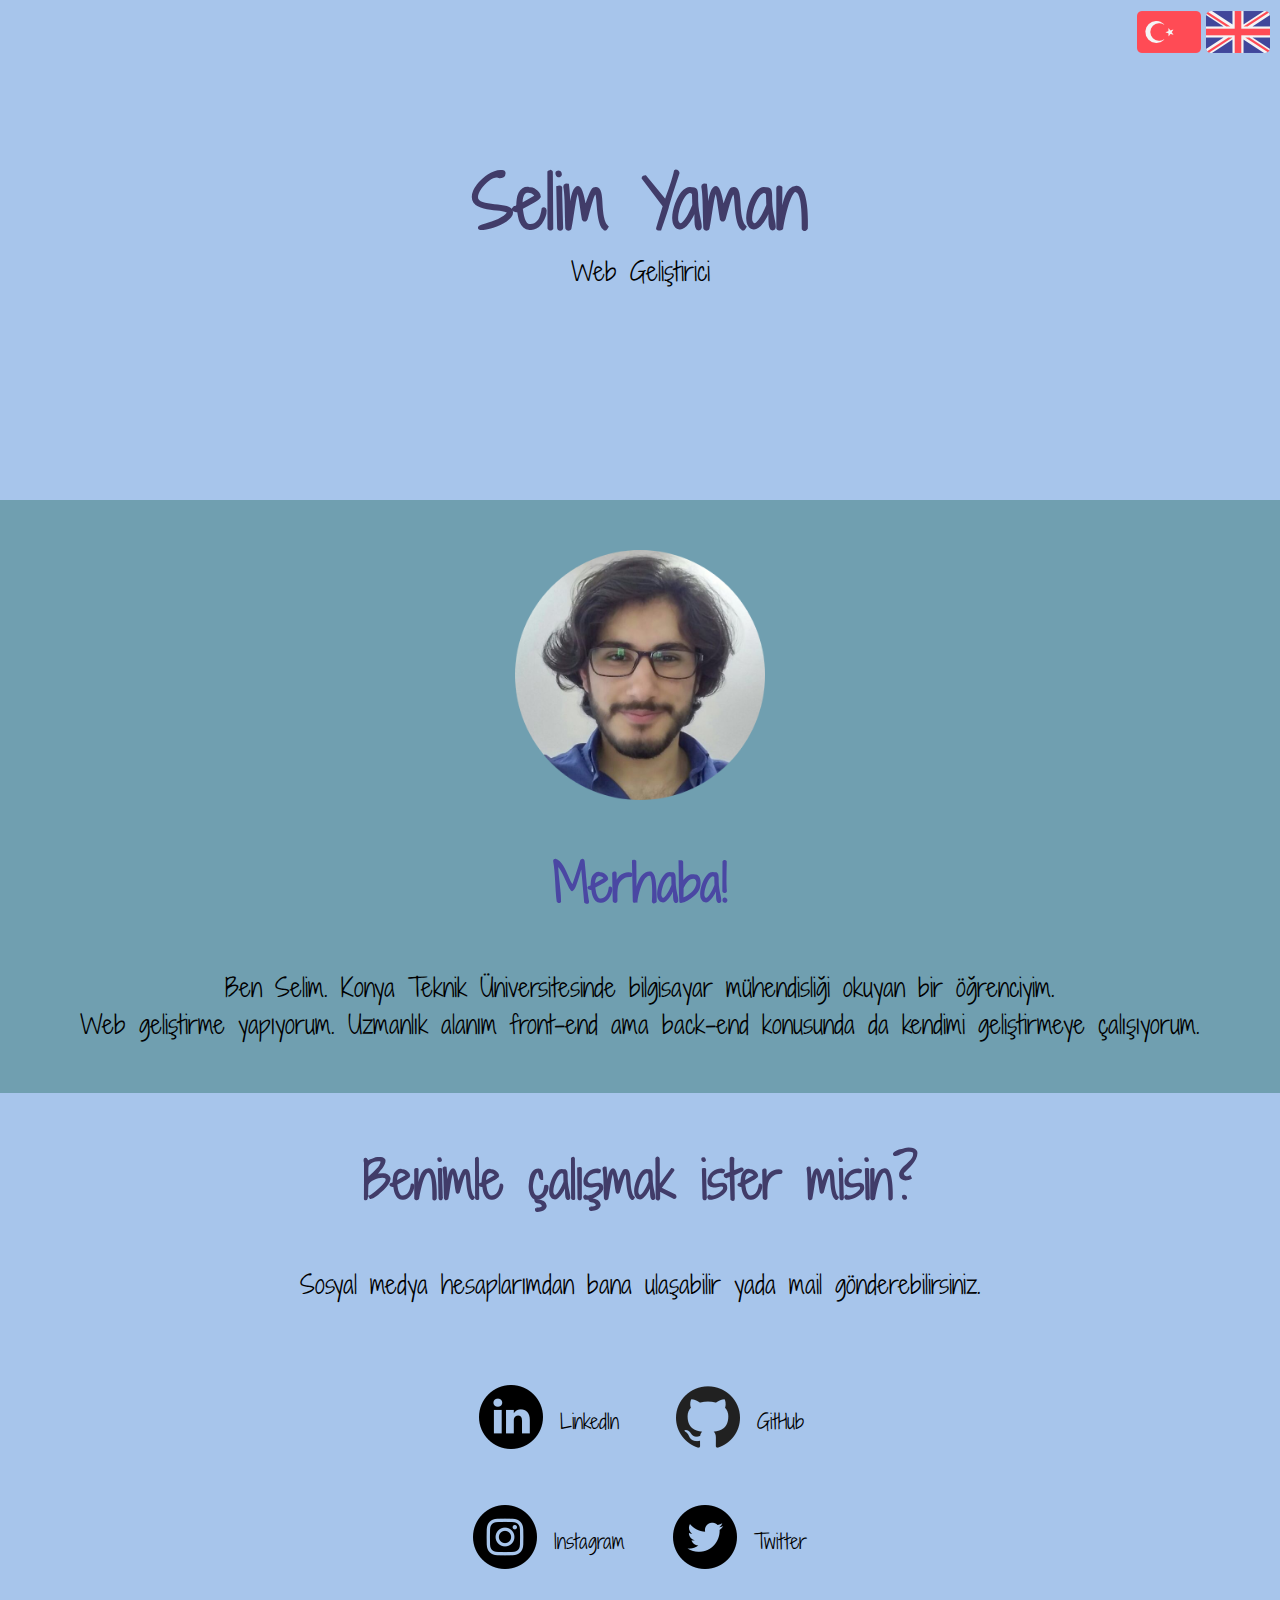
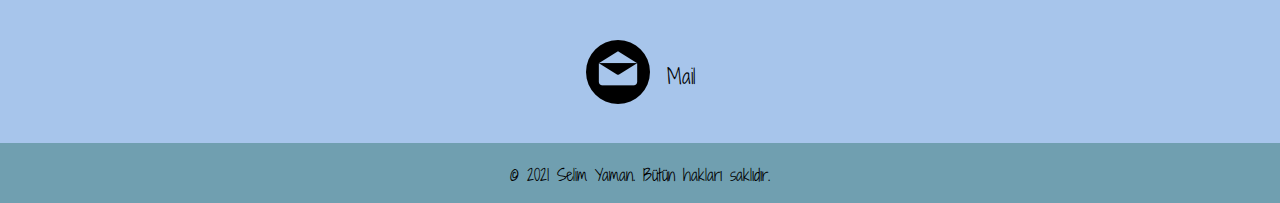
<file: index.html>
<!DOCTYPE html>
<html lang="en" dir="ltr">
  <head>
    <meta charset="utf-8">
    <title>Selim Yaman</title>
    <link rel="stylesheet" href="./CSS/styles.css">
    <link rel="icon" href="favicon.ico">
    <link rel="preconnect" href="https://fonts.gstatic.com">
    <link href="https://fonts.googleapis.com/css2?family=Architects+Daughter&family=Shadows+Into+Light+Two&display=swap" rel="stylesheet">
  </head>
  <body>

    <div class="top-container">
      <a href="index-eng.html"><img class="eng" src="images/eng.png" alt="english"></a>
      <a href="index.html"><img class="tr" src="images/tr.png" alt="türkçe"></a>

      <h1>Selim Yaman</h1>
      <p class="bio">Web Geliştirici</p>

    </div>

    <div class="middle-container">
      <img src="images/cpp.png" class="pp" alt="Selim Yaman">
      <h3>Merhaba!</h3>
      <p class="info">Ben Selim. Konya Teknik Üniversitesinde bilgisayar mühendisliği okuyan bir öğrenciyim. <br> Web geliştirme yapıyorum. Uzmanlık alanım front-end ama back-end konusunda da kendimi geliştirmeye çalışıyorum.</p>

    </div>

    <div class="bottom-container">
      <h2>Benimle çalışmak ister misin?</h2>
      <p class="info">Sosyal medya hesaplarımdan bana ulaşabilir yada mail gönderebilirsiniz.</p>

      <table>
        <tr>
          <td><a href="https://www.linkedin.com/in/muhammed-selim-yaman/"><div class="linkedin">
            <table>
              <tr>
                <td><img src="images/linkedin.png" alt=""></td>
                <td>LinkedIn</td>
              </tr>
            </table>
          </div></a></td>
          <td><a href="https://github.com/nostoc34"><div class="github">
            <table>
              <tr>
                <td><img src="images/github.png" alt=""></td>
                <td>GitHub</td>
              </tr>
            </table>

          </div></a></td>
        </tr>
        <tr>
          <td><a href="https://www.instagram.com/mselimyaman"><div class="instagram">
            <table>
              <tr>
                <td><img src="images/instagram.png" alt=""></td>
                <td>Instagram</td>
              </tr>
            </table>

          </div></a></td>
          <td><a href="https://twitter.com/mselimyaman"><div class="twitter">
            <table>
              <tr>
                <td><img src="images/twitter.png" alt=""></td>
                <td>Twitter</td>
              </tr>
            </table>

          </div></a></td>
        </tr>

      </table>

      <table>
        <tr>
          <td><a href="mailto:mselimyaman@gmail.com"><div class="mail">
            <table>
              <tr>
                <td><img src="images/email.png" alt=""></td>
                <td>Mail</td>
              </tr>
            </table>

          </div></a></td>
        </tr>
      </table>

    </div>

    <div class="last-contaier">
      <p class="sonpar">© 2021 Selim Yaman. Bütün hakları saklıdır.</p>

    </div>


  </body>
</html>
</file>
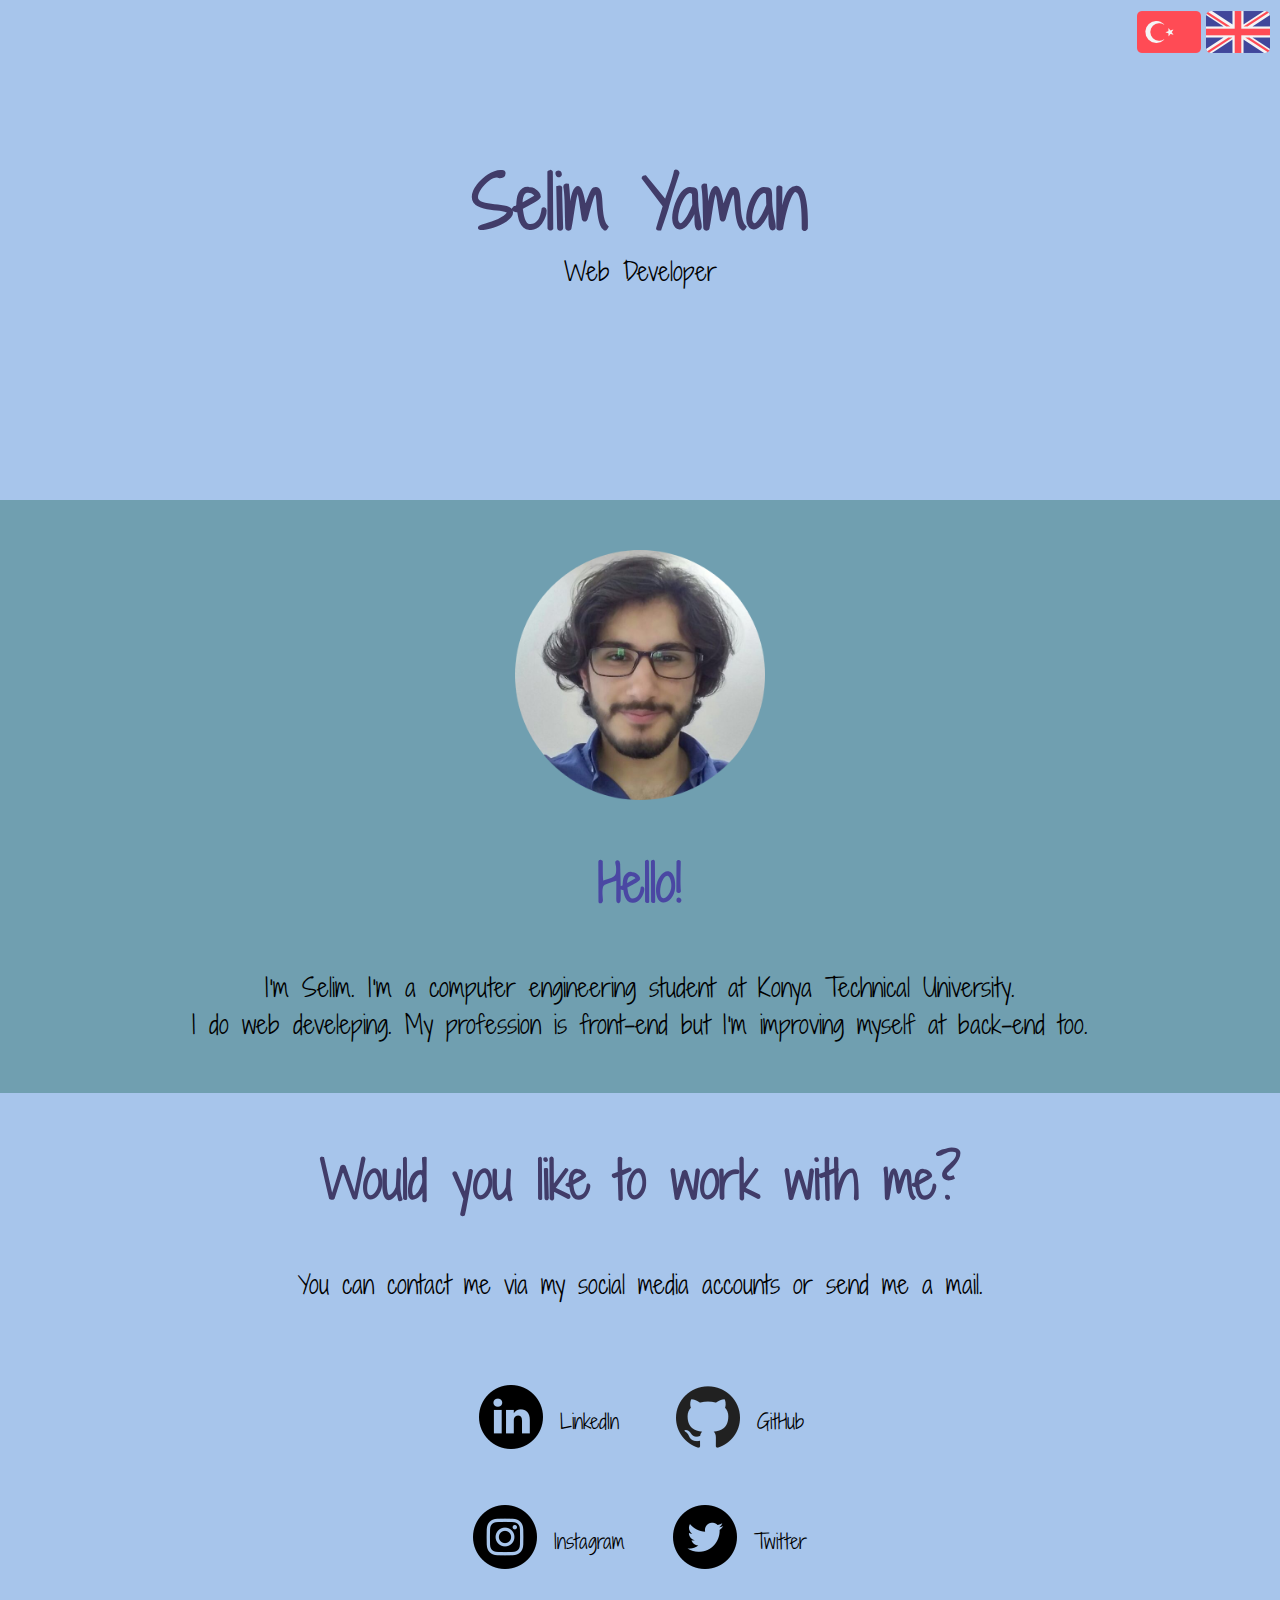
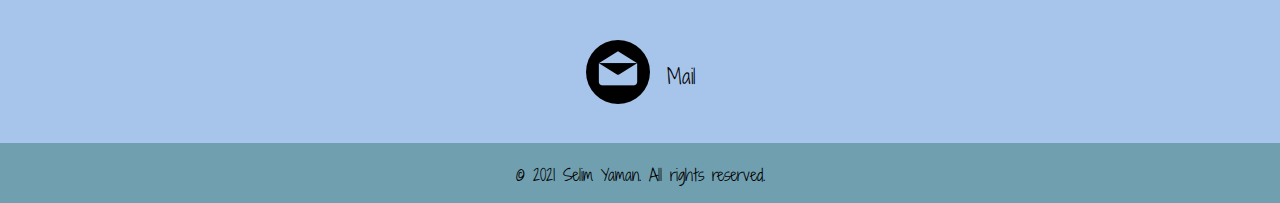
<file: index-eng.html>
<!DOCTYPE html>
<html lang="en" dir="ltr">
  <head>
    <meta charset="utf-8">
    <title>Selim Yaman</title>
    <link rel="stylesheet" href="./CSS/styles.css">
    <link rel="icon" href="favicon.ico">
    <link rel="preconnect" href="https://fonts.gstatic.com">
    <link href="https://fonts.googleapis.com/css2?family=Architects+Daughter&family=Shadows+Into+Light+Two&display=swap" rel="stylesheet">
  </head>
  <body>

    <div class="top-container">
      <a href="index-eng.html"><img class="eng" src="images/eng.png" alt="english"></a>
      <a href="index.html"><img class="tr" src="images/tr.png" alt="türkçe"></a>

      <h1>Selim Yaman</h1>
      <p class="bio">Web Developer</p>

    </div>

    <div class="middle-container">
      <img src="images/cpp.png" class="pp" alt="Selim Yaman">
      <h3>Hello!</h3>
      <p class="info">I'm Selim. I'm a computer engineering student at Konya Technical University. <br> I do web develeping. My profession is front-end but I'm improving myself at back-end too.</p>

    </div>

    <div class="bottom-container">
      <h2>Would you like to work with me?</h2>
      <p class="info">You can contact me via my social media accounts or send me a mail.</p>

      <table>
        <tr>
          <td><a href="https://www.linkedin.com/in/muhammed-selim-yaman/"><div class="linkedin">
            <table>
              <tr>
                <td><img src="images/linkedin.png" alt=""></td>
                <td>LinkedIn</td>
              </tr>
            </table>
          </div></a></td>
          <td><a href="https://github.com/nostoc34"><div class="github">
            <table>
              <tr>
                <td><img src="images/github.png" alt=""></td>
                <td>GitHub</td>
              </tr>
            </table>

          </div></a></td>
        </tr>
        <tr>
          <td><a href="https://www.instagram.com/mselimyaman"><div class="instagram">
            <table>
              <tr>
                <td><img src="images/instagram.png" alt=""></td>
                <td>Instagram</td>
              </tr>
            </table>

          </div></a></td>
          <td><a href="https://twitter.com/mselimyaman"><div class="twitter">
            <table>
              <tr>
                <td><img src="images/twitter.png" alt=""></td>
                <td>Twitter</td>
              </tr>
            </table>

          </div></a></td>
        </tr>

      </table>

      <table>
        <tr>
          <td><a href="mailto:mselimyaman@gmail.com"><div class="mail">
            <table>
              <tr>
                <td><img src="images/email.png" alt=""></td>
                <td>Mail</td>
              </tr>
            </table>

          </div></a></td>
        </tr>
      </table>

    </div>

    <div class="last-contaier">
      <p class="sonpar">© 2021 Selim Yaman. All rights reserved.</p>

    </div>


  </body>
</html>
</file>
<file: CSS/styles.css>
/****************  SELECTOR STYLES  ****************/


body{
  margin: 0;
  text-align: center;
  font-family: 'Shadows Into Light Two', cursive;
}

h1{
  margin-top: 0;
  font-size: 70px;
  color: #413c69;
  padding-top: 150px;
  margin-bottom: 0;
}

h3{
  margin-top: 0;
  margin-bottom: 0;
  padding-bottom: 50px;
  color: #4a47a3;
  padding-top: 20px;
  font-size: 50px;
}

h2{
  color: #413c69;
  margin-top: 0;
  margin-bottom: 0;
  padding-bottom: 50px;
  padding-top: 50px;
  font-size: 50px;

}

table{
  margin-left: auto;
  margin-right: auto;
  border-spacing: 15px;
  font-size: 20px;
}

a{
  text-decoration: none;
  color: black;
}

/****************  CLASS STYLES  ****************/

.top-container{
  background-color: #a7c5eb;
  height: 500px;
}

.middle-container{
  background-color: #709fb0;
  margin-bottom: 0;
}

.bottom-container{
  background-color: #a7c5eb;
}

.last-contaier{
  background-color: #709fb0;
  height: 60px;
}

.eng{
  position: absolute;
  right: 10px;
}

.tr{
  position: absolute;
  right: 79px;
}

.pp{
  height: 250px;
  width: 250px;
  margin-top: 50px;
  margin-bottom: 20px;
}


.bio{
  font-size: 25px;
  margin-top: 0;
  margin-bottom: 0;
  padding-bottom: 20px;
}

.info{
  margin: 0;
  font-size: 25px;
  padding-bottom: 50px;
}

.sonpar{
  margin: 0;
  padding-top: 20px;

}
</file>
